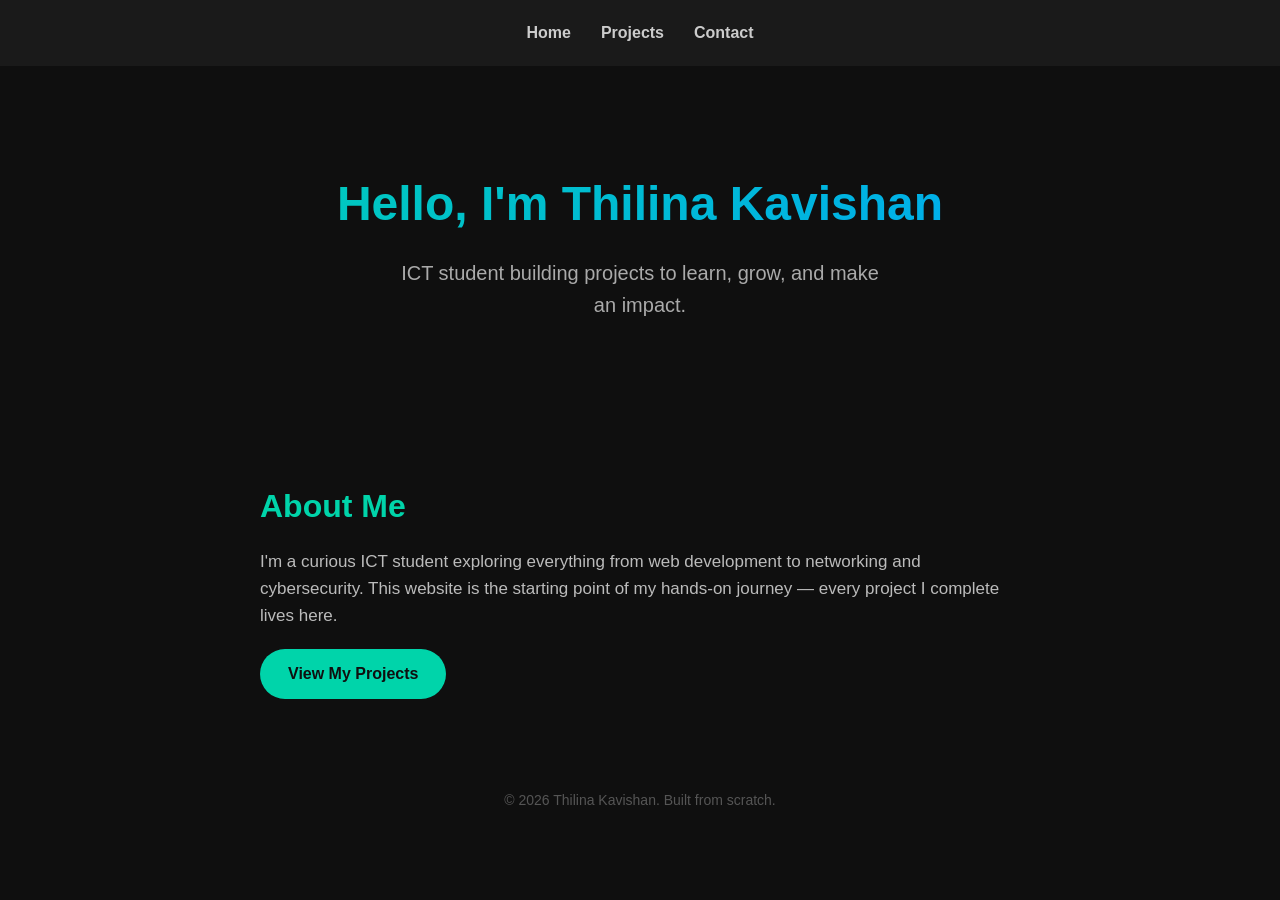
<file: index.html>
<!DOCTYPE html>
<html lang="en">
<head>
    <meta charset="UTF-8">
    <meta name="viewport" content="width=device-width, initial-scale=1.0">
    <title>My ICT Journey | Home</title>
    <link rel="stylesheet" href="styles.css">
</head>
<body>
    <nav>
        <a href="index.html">Home</a>
        <a href="projects.html">Projects</a>
        <a href="contact.html">Contact</a>
    </nav>

    <div class="hero">
        <h1>Hello, I'm Thilina Kavishan </h1>
        <p>ICT student building projects to learn, grow, and make an impact.</p>
    </div>

    <div class="section">
        <h2>About Me</h2>
        <p>I'm a curious ICT student exploring everything from web development to networking and cybersecurity. This website is the starting point of my hands-on journey — every project I complete lives here.</p>
        <a href="projects.html" class="btn">View My Projects</a>
    </div>

    <footer>
        <p>© 2026 Thilina Kavishan. Built from scratch.</p>
    </footer>
</body>
</html>
</file>
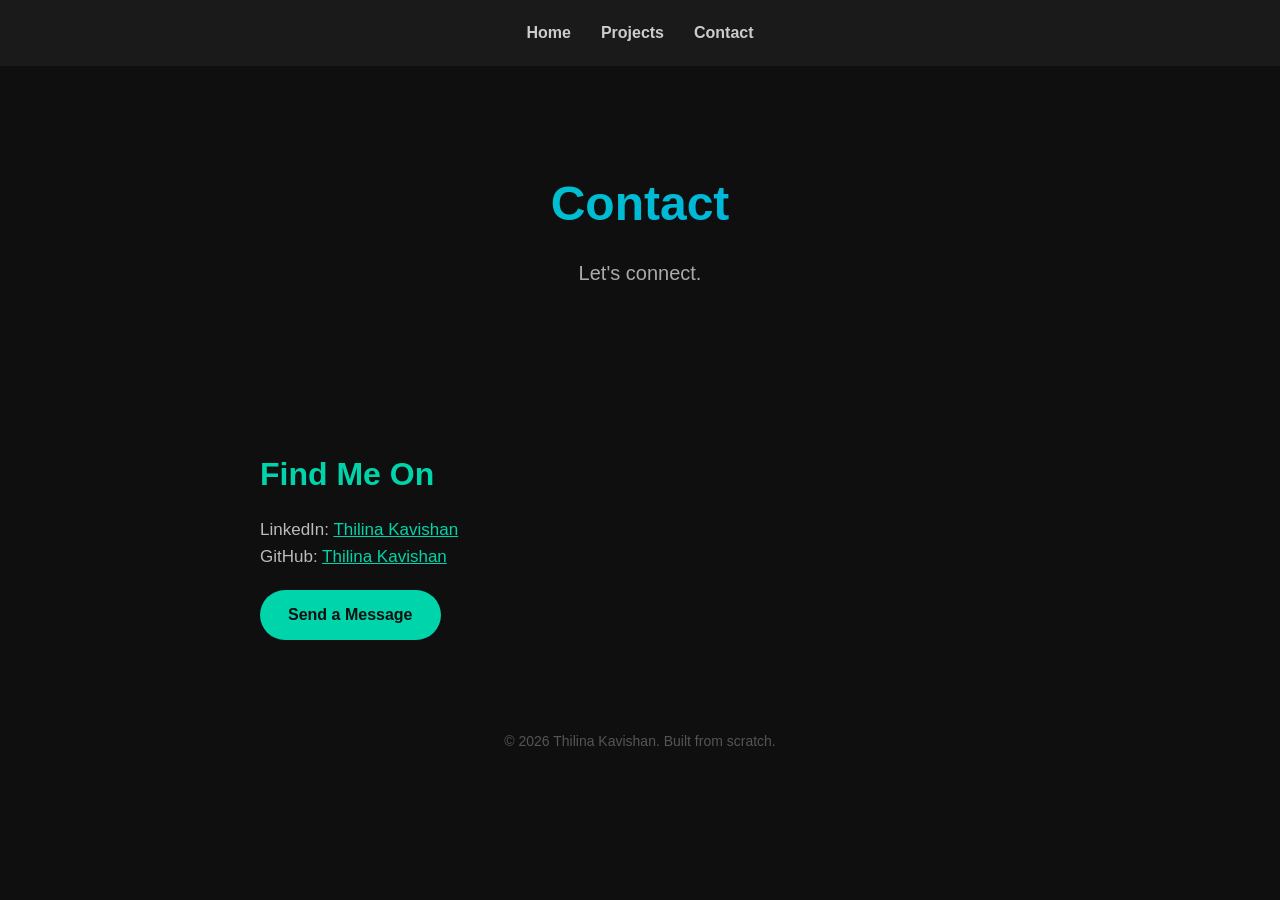
<file: contact.html>
<!DOCTYPE html>
<html lang="en">
<head>
    <meta charset="UTF-8">
    <meta name="viewport" content="width=device-width, initial-scale=1.0">
    <title>Contact</title>
    <link rel="stylesheet" href="styles.css">
</head>
<body>
    <nav>
        <a href="index.html">Home</a>
        <a href="projects.html">Projects</a>
        <a href="contact.html">Contact</a>
    </nav>

    <div class="hero">
        <h1>Contact</h1>
        <p>Let's connect.</p>
    </div>

    <div class="section">
        <h2>Find Me On</h2>
        <p>LinkedIn: <a href="www.linkedin.com/in/thilina-kavishan-" style="color:#00d4aa;">Thilina Kavishan</a></p>
        <p>GitHub: <a href="https://github.com/tkavishan10306" style="color:#00d4aa;">Thilina Kavishan</a></p>
        <a href="https://wa.link/r9wdxt" class="btn">Send a Message</a>
    </div>

    <footer>
        <p>© 2026 Thilina Kavishan. Built from scratch.</p>
    </footer>
</body>
</html>
</file>
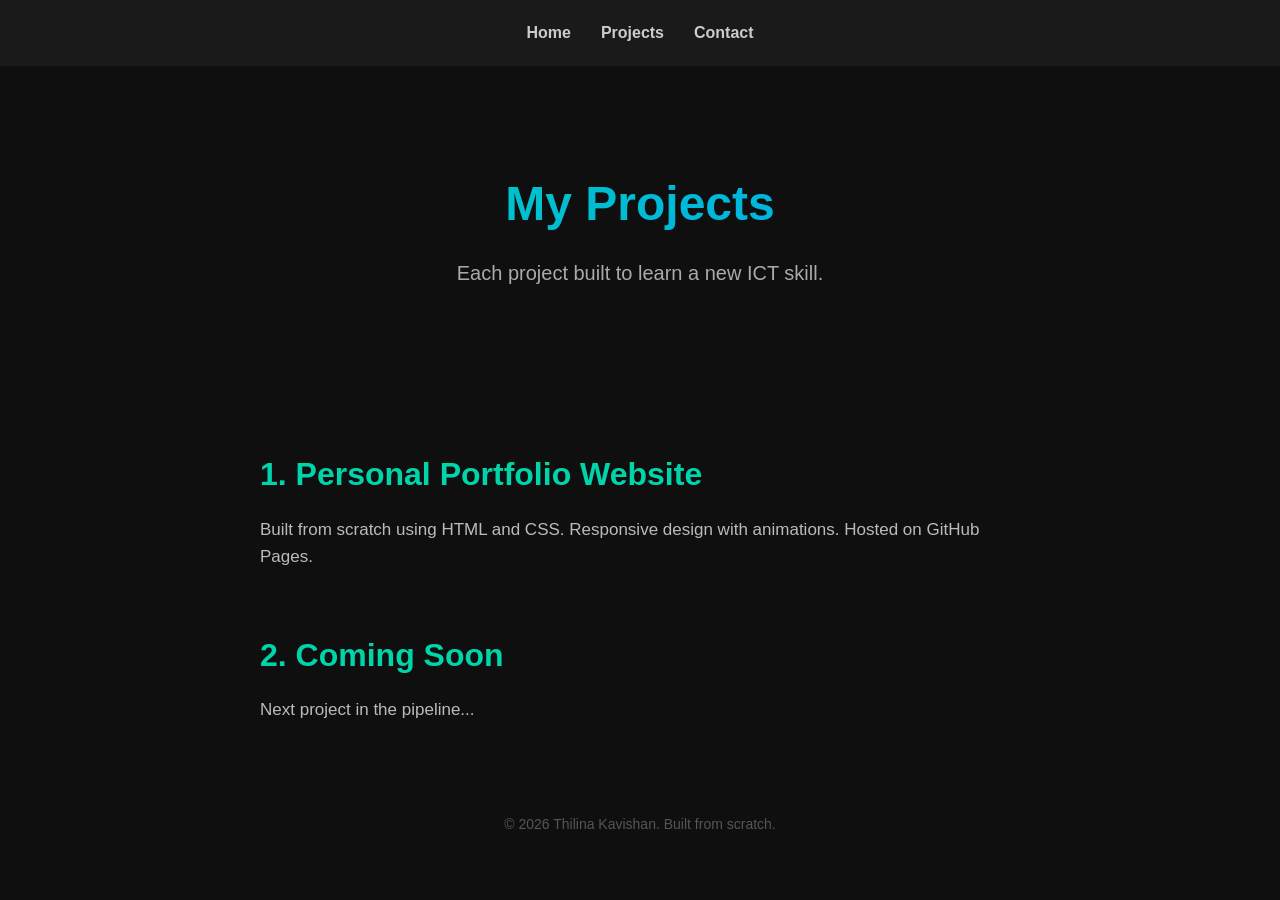
<file: projects.html>
<!DOCTYPE html>
<html lang="en">
<head>
    <meta charset="UTF-8">
    <meta name="viewport" content="width=device-width, initial-scale=1.0">
    <title>My Projects</title>
    <link rel="stylesheet" href="styles.css">
</head>
<body>
    <nav>
        <a href="index.html">Home</a>
        <a href="projects.html">Projects</a>
        <a href="contact.html">Contact</a>
    </nav>

    <div class="hero">
        <h1>My Projects</h1>
        <p>Each project built to learn a new ICT skill.</p>
    </div>

    <div class="section">
        <h2>1. Personal Portfolio Website</h2>
        <p>Built from scratch using HTML and CSS. Responsive design with animations. Hosted on GitHub Pages.</p>
    </div>

    <div class="section">
        <h2>2. Coming Soon</h2>
        <p>Next project in the pipeline...</p>
    </div>

    <footer>
        <p>© 2026 Thilina Kavishan. Built from scratch.</p>
    </footer>
</body>
</html>
</file>
<file: styles.css>
* {
    margin: 0;
    padding: 0;
    box-sizing: border-box;
}

body {
    font-family: 'Segoe UI', Tahoma, Geneva, Verdana, sans-serif;
    background: #0f0f0f;
    color: #ffffff;
    line-height: 1.6;
}

nav {
    display: flex;
    justify-content: center;
    gap: 30px;
    padding: 20px 0;
    background: #1a1a1a;
    position: sticky;
    top: 0;
    z-index: 100;
    animation: slideDown 0.8s ease;
}

nav a {
    color: #cccccc;
    text-decoration: none;
    font-weight: 600;
    font-size: 16px;
    transition: color 0.3s, transform 0.3s;
}

nav a:hover {
    color: #00d4aa;
    transform: translateY(-2px);
}

.hero {
    text-align: center;
    padding: 100px 20px;
    animation: fadeIn 1.2s ease;
}

.hero h1 {
    font-size: 48px;
    background: linear-gradient(135deg, #00d4aa, #00a2ff);
    -webkit-background-clip: text;
    -webkit-text-fill-color: transparent;
    background-clip: text;
    margin-bottom: 15px;
}

.hero p {
    font-size: 20px;
    color: #aaaaaa;
    max-width: 500px;
    margin: 0 auto;
}

.section {
    max-width: 800px;
    margin: 60px auto;
    padding: 0 20px;
    animation: fadeInUp 1s ease;
}

.section h2 {
    font-size: 32px;
    color: #00d4aa;
    margin-bottom: 15px;
}

.section p {
    color: #bbbbbb;
    font-size: 17px;
}

.btn {
    display: inline-block;
    margin-top: 20px;
    padding: 12px 28px;
    background: #00d4aa;
    color: #0f0f0f;
    font-weight: bold;
    text-decoration: none;
    border-radius: 30px;
    transition: transform 0.3s, box-shadow 0.3s;
}

.btn:hover {
    transform: scale(1.05);
    box-shadow: 0 0 20px rgba(0, 212, 170, 0.5);
}

footer {
    text-align: center;
    padding: 30px;
    color: #555555;
    font-size: 14px;
}

@keyframes fadeIn {
    from { opacity: 0; }
    to { opacity: 1; }
}

@keyframes fadeInUp {
    from { opacity: 0; transform: translateY(40px); }
    to { opacity: 1; transform: translateY(0); }
}

@keyframes slideDown {
    from { opacity: 0; transform: translateY(-30px); }
    to { opacity: 1; transform: translateY(0); }
}
</file>
